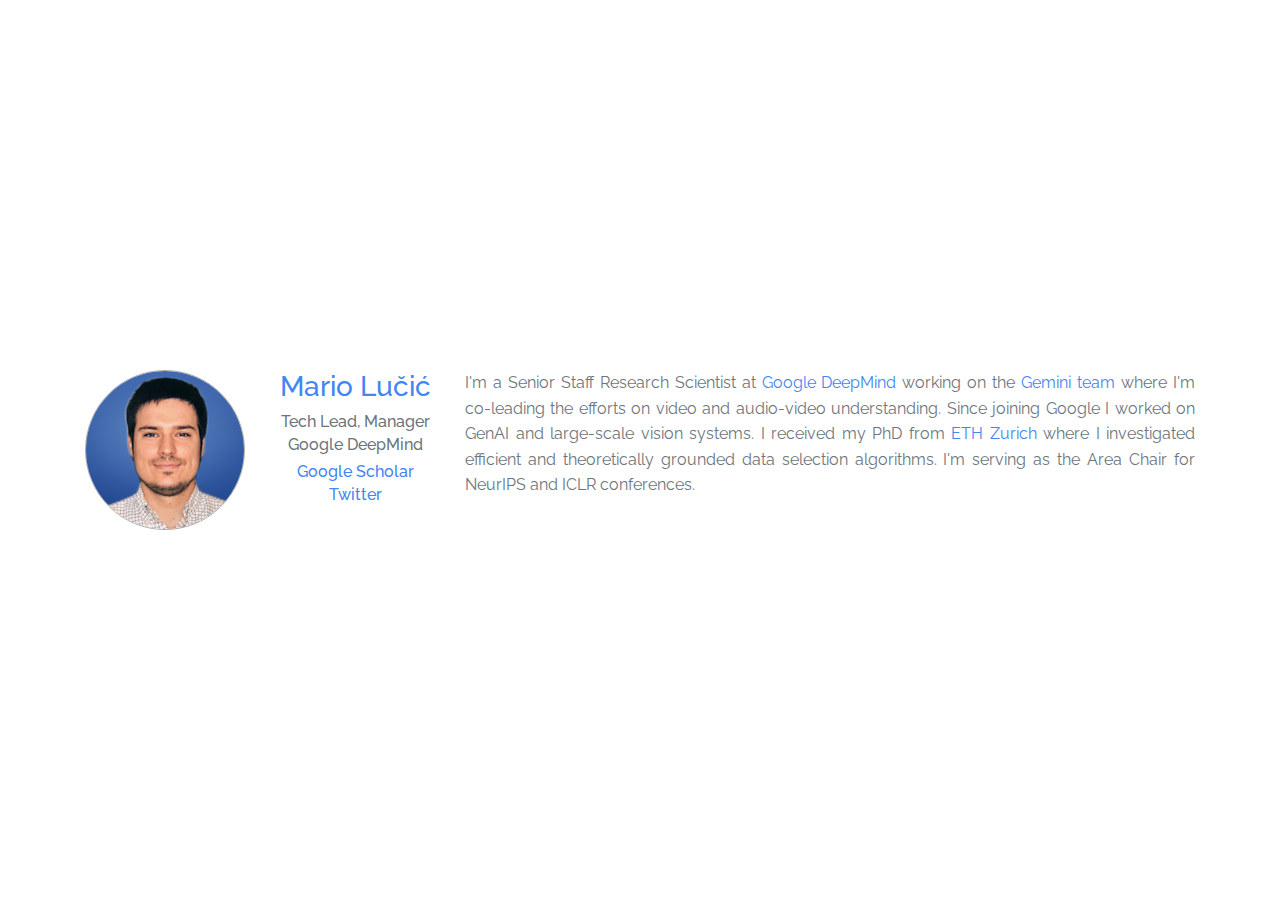
<file: index.html>
<!doctype html>
<html lang="en">
<head>
  <script async src="https://www.googletagmanager.com/gtag/js?id=UA-142188401-1"></script>
  <script>
    window.dataLayer = window.dataLayer || []; function gtag() { dataLayer.push(arguments); }
    gtag('js', new Date());
    gtag('config', 'UA-142188401-1');
  </script>
  <meta charset="utf-8">
  <meta name="viewport" content="width=device-width, initial-scale=1, shrink-to-fit=no">
  <meta name="Description" content="Mario Lucic, personal website.">
  <meta name="theme-color" content="#1aa260" />
  <link rel="stylesheet" href="https://stackpath.bootstrapcdn.com/bootstrap/4.3.1/css/bootstrap.min.css" integrity="sha384-ggOyR0iXCbMQv3Xipma34MD+dH/1fQ784/j6cY/iJTQUOhcWr7x9JvoRxT2MZw1T" crossorigin="anonymous">
  <title>Mario Lucic</title>
  <style>
    @import url(https://fonts.googleapis.com/css?family=Raleway:400,700);
    body, input, select, textarea { font-family: "Raleway", Arial, Helvetica, sans-serif; font-size: 12pt; font-weight: 400; line-height: 1.6em; }
    a { color: #4285F4 }
    strong { color: #DB4437; font-weight: 500 }
  </style>
</head>

<body>
  <div class="container d-flex align-items-center min-vh-100">
    <div class="row">
      <div class="col-sm-2 text-center">
        <img src="lucic.jpg" style="border:1px #ADADAD solid;max-width:100%;" class="rounded-circle text-center"
          alt="Mario Lucic" />
      </div>
      <div class="col-sm-2 text-center">
        <h3><a href="https://ai.google/research/people/MarioLucic">Mario Lučić</a></h3>
        <h6 class="mb-1 text-muted">Tech Lead, Manager</h6>
        <h6 class="mb-2 text-muted">Google DeepMind</h6>
        <h6 class="mb-1"><a href="https://scholar.google.com/citations?user=SzZRlcMAAAAJ&hl=en&oi=ao">Google Scholar</a></h6>
        <h6 class="mb-1"><a href="https://twitter.com/MarioLucic_">Twitter</a></h6>
      </div>
      <div class="col-sm-8 text-center text-muted">
        <p style="text-align:justify">
          I'm a Senior Staff Research Scientist at <a href="https://deepmind.google/">Google DeepMind</a> working on the 
          <a href="https://deepmind.google/technologies/gemini/#introduction">Gemini team</a>
          where I'm co-leading the efforts on video and audio-video understanding.
          Since joining Google I worked on GenAI and large-scale vision systems.
          I received my PhD from <a href="https://ethz.ch/de.html">ETH Zurich</a> where I investigated 
          efficient and theoretically grounded data selection algorithms. I'm serving as the Area Chair for NeurIPS and ICLR conferences.
        </p>
      </div>
    </div>
  </div>
</body>
</html>
</file>
